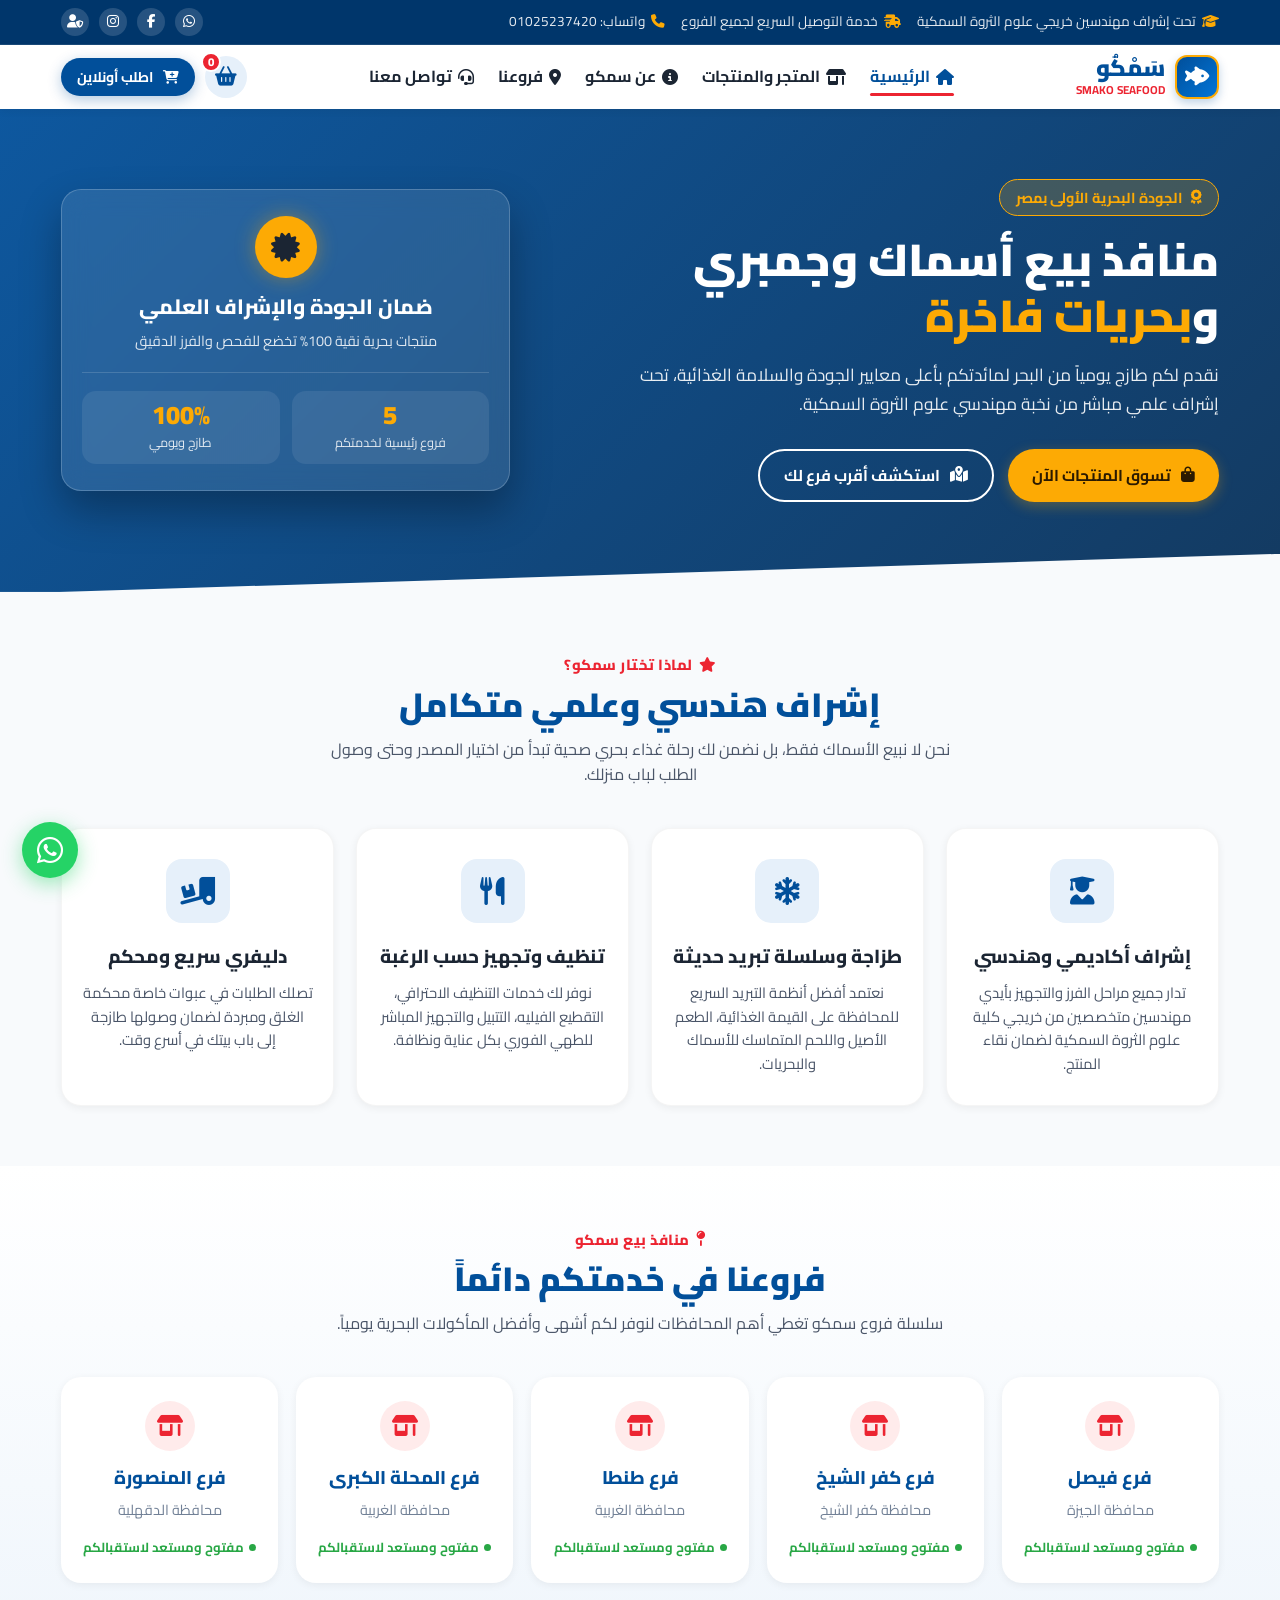
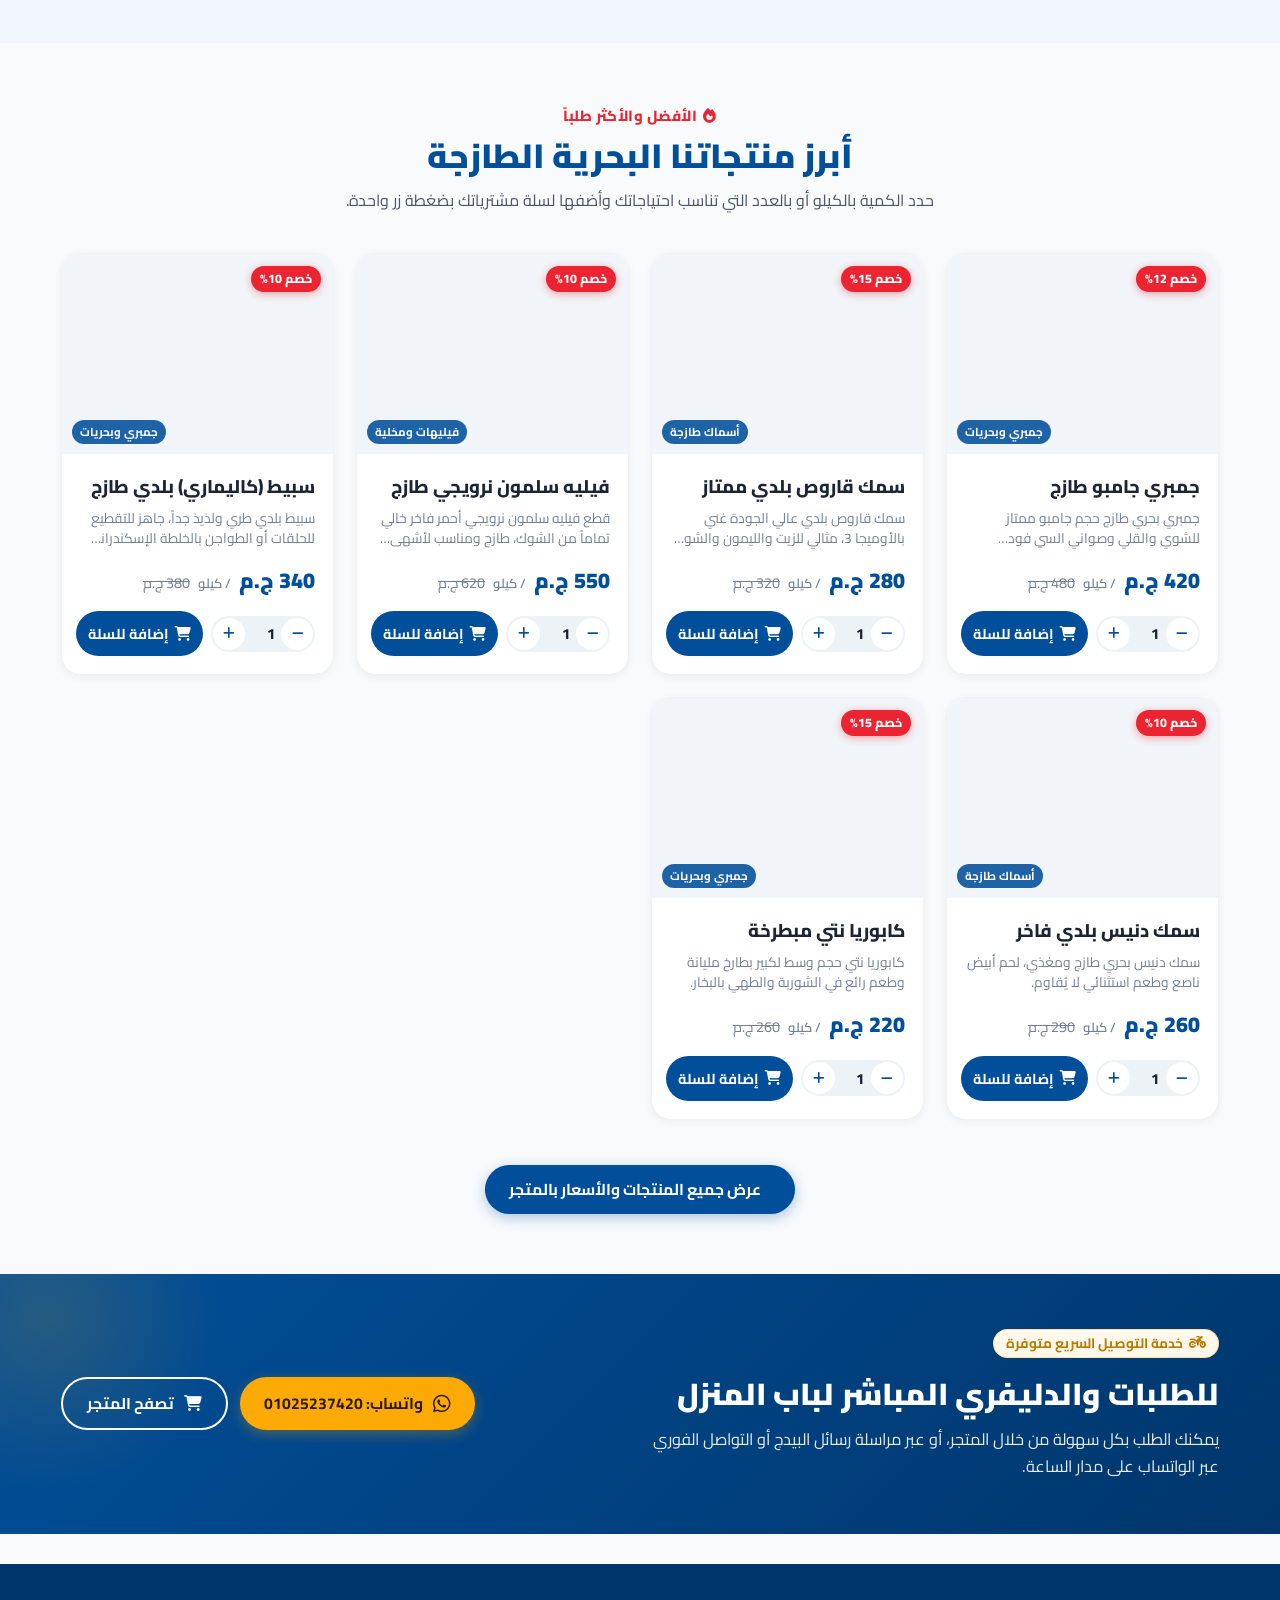
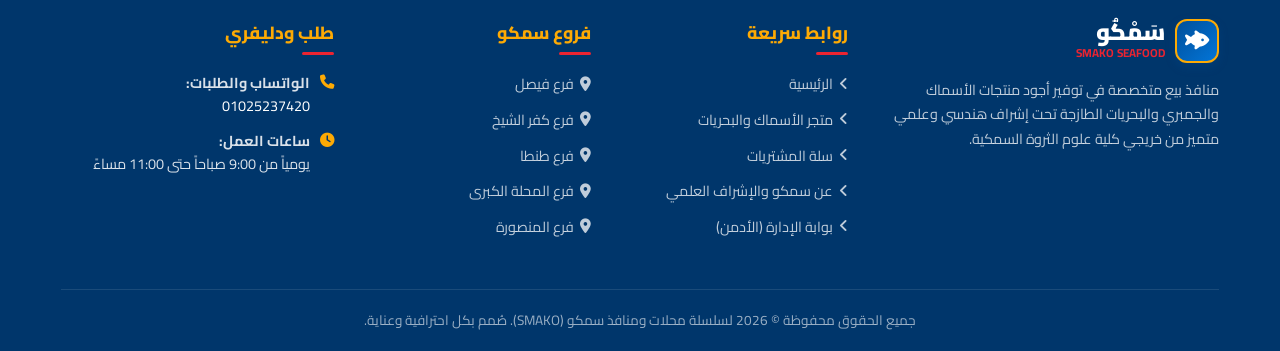
<file: index.html>
<!DOCTYPE html>
<html lang="ar" dir="rtl">
<head>
  <meta charset="UTF-8">
  <meta name="viewport" content="width=device-width, initial-scale=1.0">
  <title>سمكو | SMAKO - منافذ بيع أسماك وجمبري وبحريات فاخرة</title>
  <meta name="description" content="سلسلة منافذ بيع منتجات أسماك وجمبري وبحريات فاخرة تحت إشراف مهندسين من خريجي كلية علوم الثروة السمكية. فروعنا في فيصل، كفر الشيخ، طنطا، المحلة الكبرى، والمنصورة.">
  <!-- Google Font Cairo -->
  <link rel="preconnect" href="https://fonts.googleapis.com">
  <link rel="preconnect" href="https://fonts.gstatic.com" crossorigin>
  <link href="https://fonts.googleapis.com/css2?family=Cairo:wght@300;400;600;700;800;900&display=swap" rel="stylesheet">
  <!-- Font Awesome Icons -->
  <link rel="stylesheet" href="https://cdnjs.cloudflare.com/ajax/libs/font-awesome/6.5.1/css/all.min.css">
  <!-- Main Stylesheet -->
  <link rel="stylesheet" href="css/style.css">
</head>
<body>

  <!-- Top Bar -->
  <div class="top-bar">
    <div class="container">
      <div class="top-info">
        <span><i class="fa-solid fa-graduation-cap"></i> تحت إشراف مهندسين خريجي علوم الثروة السمكية</span>
        <span><i class="fa-solid fa-truck-fast"></i> خدمة التوصيل السريع لجميع الفروع</span>
        <span><i class="fa-solid fa-phone"></i> واتساب: 01025237420</span>
      </div>
      <div class="top-social">
        <a href="https://wa.me/201025237420" target="_blank" title="WhatsApp"><i class="fa-brands fa-whatsapp"></i></a>
        <a href="https://facebook.com" target="_blank" title="Facebook"><i class="fa-brands fa-facebook-f"></i></a>
        <a href="https://instagram.com" target="_blank" title="Instagram"><i class="fa-brands fa-instagram"></i></a>
        <a href="admin.html" title="لوحة تحكم الإدارة"><i class="fa-solid fa-user-shield"></i></a>
      </div>
    </div>
  </div>

  <!-- Main Navbar -->
  <header class="navbar">
    <div class="container">
      <a href="index.html" class="brand-logo">
        <div class="logo-icon">
          <i class="fa-solid fa-fish-fins"></i>
        </div>
        <div class="brand-text">
          <h1>سَمْكُو</h1>
          <span>SMAKO SEAFOOD</span>
        </div>
      </a>

      <nav class="nav-links">
        <a href="index.html" class="active"><i class="fa-solid fa-house"></i> الرئيسية</a>
        <a href="shop.html"><i class="fa-solid fa-shop"></i> المتجر والمنتجات</a>
        <a href="#about"><i class="fa-solid fa-circle-info"></i> عن سمكو</a>
        <a href="#branches"><i class="fa-solid fa-location-dot"></i> فروعنا</a>
        <a href="#contact"><i class="fa-solid fa-headset"></i> تواصل معنا</a>
      </nav>

      <div class="nav-actions">
        <a href="cart.html" class="cart-btn" title="عربة التسوق">
          <i class="fa-solid fa-basket-shopping"></i>
          <span class="cart-count">0</span>
        </a>
        <a href="shop.html" class="btn btn-primary btn-sm">
          <i class="fa-solid fa-cart-plus"></i>
          <span>اطلب أونلاين</span>
        </a>
        <button type="button" class="menu-toggle" aria-label="القائمة">
          <i class="fa-solid fa-bars"></i>
        </button>
      </div>
    </div>
  </header>

  <!-- Hero Section -->
  <section class="hero">
    <div class="container">
      <div class="hero-content">
        <div class="hero-text-wrapper">
          <div class="hero-tag">
            <i class="fa-solid fa-award"></i>
            <span>الجودة البحرية الأولى بمصر</span>
          </div>
          <h2 class="hero-title">
            منافذ بيع أسماك وجمبري و<span>بحريات فاخرة</span>
          </h2>
          <p class="hero-desc">
            نقدم لكم طازج يومياً من البحر لمائدتكم بأعلى معايير الجودة والسلامة الغذائية، تحت إشراف علمي مباشر من نخبة مهندسي علوم الثروة السمكية.
          </p>
          <div class="hero-btns">
            <a href="shop.html" class="btn btn-gold">
              <i class="fa-solid fa-bag-shopping"></i>
              <span>تسوق المنتجات الآن</span>
            </a>
            <a href="#branches" class="btn btn-outline-white">
              <i class="fa-solid fa-map-location-dot"></i>
              <span>استكشف أقرب فرع لك</span>
            </a>
          </div>
        </div>

        <div class="hero-card">
          <div class="hero-card-header">
            <div class="hero-card-icon">
              <i class="fa-solid fa-certificate"></i>
            </div>
            <h3>ضمان الجودة والإشراف العلمي</h3>
            <p>منتجات بحرية نقية 100% تخضع للفحص والفرز الدقيق</p>
          </div>
          <div class="hero-stats">
            <div class="hero-stat-item">
              <span class="hero-stat-num">5</span>
              <span class="hero-stat-label">فروع رئيسية لخدمتكم</span>
            </div>
            <div class="hero-stat-item">
              <span class="hero-stat-num">100%</span>
              <span class="hero-stat-label">طازج ويومي</span>
            </div>
          </div>
        </div>
      </div>
    </div>
  </section>

  <!-- Features / About Section -->
  <section class="features-section" id="about">
    <div class="container">
      <div class="section-header">
        <span class="section-subtitle"><i class="fa-solid fa-star"></i> لماذا تختار سمكو؟</span>
        <h2 class="section-title">إشراف هندسي وعلمي متكامل</h2>
        <p class="section-desc">نحن لا نبيع الأسماك فقط، بل نضمن لك رحلة غذاء بحري صحية تبدأ من اختيار المصدر وحتى وصول الطلب لباب منزلك.</p>
      </div>

      <div class="features-grid">
        <div class="feature-card">
          <div class="feature-icon-wrapper">
            <i class="fa-solid fa-user-graduate"></i>
          </div>
          <h3 class="feature-title">إشراف أكاديمي وهندسي</h3>
          <p class="feature-text">تدار جميع مراحل الفرز والتجهيز بأيدي مهندسين متخصصين من خريجي كلية علوم الثروة السمكية لضمان نقاء المنتج.</p>
        </div>

        <div class="feature-card">
          <div class="feature-icon-wrapper">
            <i class="fa-solid fa-snowflake"></i>
          </div>
          <h3 class="feature-title">طزاجة وسلسلة تبريد حديثة</h3>
          <p class="feature-text">نعتمد أفضل أنظمة التبريد السريع للمحافظة على القيمة الغذائية، الطعم الأصيل واللحم المتماسك للأسماك والبحريات.</p>
        </div>

        <div class="feature-card">
          <div class="feature-icon-wrapper">
            <i class="fa-solid fa-utensils"></i>
          </div>
          <h3 class="feature-title">تنظيف وتجهيز حسب الرغبة</h3>
          <p class="feature-text">نوفر لك خدمات التنظيف الاحترافي، التقطيع الفيليه، التتبيل والتجهيز المباشر للطهي الفوري بكل عناية ونظافة.</p>
        </div>

        <div class="feature-card">
          <div class="feature-icon-wrapper">
            <i class="fa-solid fa-truck-ramp-box"></i>
          </div>
          <h3 class="feature-title">دليفري سريع ومحكم</h3>
          <p class="feature-text">تصلك الطلبات في عبوات خاصة محكمة الغلق ومبردة لضمان وصولها طازجة إلى باب بيتك في أسرع وقت.</p>
        </div>
      </div>
    </div>
  </section>

  <!-- Branches Section -->
  <section class="branches-section" id="branches">
    <div class="container">
      <div class="section-header">
        <span class="section-subtitle"><i class="fa-solid fa-map-pin"></i> منافذ بيع سمكو</span>
        <h2 class="section-title">فروعنا في خدمتكم دائماً</h2>
        <p class="section-desc">سلسلة فروع سمكو تغطي أهم المحافظات لنوفر لكم أشهى وأفضل المأكولات البحرية يومياً.</p>
      </div>

      <div class="branches-grid">
        <!-- Branch 1: Faisal -->
        <div class="branch-card">
          <div class="branch-icon"><i class="fa-solid fa-shop"></i></div>
          <h3 class="branch-name">فرع فيصل</h3>
          <p style="color: var(--gray); font-size: 0.9rem; margin-bottom: 12px;">محافظة الجيزة</p>
          <span class="branch-status">مفتوح ومستعد لاستقبالكم</span>
        </div>

        <!-- Branch 2: Kafr El-Sheikh -->
        <div class="branch-card">
          <div class="branch-icon"><i class="fa-solid fa-shop"></i></div>
          <h3 class="branch-name">فرع كفر الشيخ</h3>
          <p style="color: var(--gray); font-size: 0.9rem; margin-bottom: 12px;">محافظة كفر الشيخ</p>
          <span class="branch-status">مفتوح ومستعد لاستقبالكم</span>
        </div>

        <!-- Branch 3: Tanta -->
        <div class="branch-card">
          <div class="branch-icon"><i class="fa-solid fa-shop"></i></div>
          <h3 class="branch-name">فرع طنطا</h3>
          <p style="color: var(--gray); font-size: 0.9rem; margin-bottom: 12px;">محافظة الغربية</p>
          <span class="branch-status">مفتوح ومستعد لاستقبالكم</span>
        </div>

        <!-- Branch 4: Mahalla -->
        <div class="branch-card">
          <div class="branch-icon"><i class="fa-solid fa-shop"></i></div>
          <h3 class="branch-name">فرع المحلة الكبرى</h3>
          <p style="color: var(--gray); font-size: 0.9rem; margin-bottom: 12px;">محافظة الغربية</p>
          <span class="branch-status">مفتوح ومستعد لاستقبالكم</span>
        </div>

        <!-- Branch 5: Mansoura -->
        <div class="branch-card">
          <div class="branch-icon"><i class="fa-solid fa-shop"></i></div>
          <h3 class="branch-name">فرع المنصورة</h3>
          <p style="color: var(--gray); font-size: 0.9rem; margin-bottom: 12px;">محافظة الدقهلية</p>
          <span class="branch-status">مفتوح ومستعد لاستقبالكم</span>
        </div>
      </div>
    </div>
  </section>

  <!-- Featured Products Section -->
  <section class="products-section">
    <div class="container">
      <div class="section-header">
        <span class="section-subtitle"><i class="fa-solid fa-fire"></i> الأفضل والأكثر طلباً</span>
        <h2 class="section-title">أبرز منتجاتنا البحرية الطازجة</h2>
        <p class="section-desc">حدد الكمية بالكيلو أو بالعدد التي تناسب احتياجاتك وأضفها لسلة مشترياتك بضغطة زر واحدة.</p>
      </div>

      <div class="products-grid" id="featured-products-grid">
        <!-- Injected via JavaScript -->
      </div>

      <div style="text-align: center; margin-top: 45px;">
        <a href="shop.html" class="btn btn-primary">
          <i class="fa-solid fa-grid-2-plus"></i>
          <span>عرض جميع المنتجات والأسعار بالمتجر</span>
        </a>
      </div>
    </div>
  </section>

  <!-- Delivery Banner -->
  <section class="delivery-banner" id="contact">
    <div class="container">
      <div class="delivery-content">
        <div class="delivery-text">
          <div class="badge badge-gold" style="margin-bottom: 12px;">
            <i class="fa-solid fa-motorcycle"></i> خدمة التوصيل السريع متوفرة
          </div>
          <h2>للطلبات والدليفري المباشر لباب المنزل</h2>
          <p>
            يمكنك الطلب بكل سهولة من خلال المتجر، أو عبر مراسلة رسائل البيدج أو التواصل الفوري عبر الواتساب على مدار الساعة.
          </p>
        </div>
        <div class="delivery-actions">
          <a href="https://wa.me/201025237420" target="_blank" class="btn btn-gold">
            <i class="fa-brands fa-whatsapp" style="font-size: 1.25rem;"></i>
            <span>واتساب: 01025237420</span>
          </a>
          <a href="shop.html" class="btn btn-outline-white">
            <i class="fa-solid fa-cart-shopping"></i>
            <span>تصفح المتجر</span>
          </a>
        </div>
      </div>
    </div>
  </section>

  <!-- Footer -->
  <footer class="footer">
    <div class="container">
      <div class="footer-grid">
        <div class="footer-about">
          <div class="brand-logo">
            <div class="logo-icon">
              <i class="fa-solid fa-fish-fins"></i>
            </div>
            <div class="brand-text">
              <h1>سَمْكُو</h1>
              <span>SMAKO SEAFOOD</span>
            </div>
          </div>
          <p>
            منافذ بيع متخصصة في توفير أجود منتجات الأسماك والجمبري والبحريات الطازجة تحت إشراف هندسي وعلمي متميز من خريجي كلية علوم الثروة السمكية.
          </p>
        </div>

        <div class="footer-col">
          <h4>روابط سريعة</h4>
          <ul class="footer-links">
            <li><a href="index.html"><i class="fa-solid fa-angle-left"></i> الرئيسية</a></li>
            <li><a href="shop.html"><i class="fa-solid fa-angle-left"></i> متجر الأسماك والبحريات</a></li>
            <li><a href="cart.html"><i class="fa-solid fa-angle-left"></i> سلة المشتريات</a></li>
            <li><a href="#about"><i class="fa-solid fa-angle-left"></i> عن سمكو والإشراف العلمي</a></li>
            <li><a href="admin.html"><i class="fa-solid fa-angle-left"></i> بوابة الإدارة (الأدمن)</a></li>
          </ul>
        </div>

        <div class="footer-col">
          <h4>فروع سمكو</h4>
          <ul class="footer-links">
            <li><a href="#branches"><i class="fa-solid fa-location-dot"></i> فرع فيصل</a></li>
            <li><a href="#branches"><i class="fa-solid fa-location-dot"></i> فرع كفر الشيخ</a></li>
            <li><a href="#branches"><i class="fa-solid fa-location-dot"></i> فرع طنطا</a></li>
            <li><a href="#branches"><i class="fa-solid fa-location-dot"></i> فرع المحلة الكبرى</a></li>
            <li><a href="#branches"><i class="fa-solid fa-location-dot"></i> فرع المنصورة</a></li>
          </ul>
        </div>

        <div class="footer-col footer-contact">
          <h4>طلب ودليفري</h4>
          <ul>
            <li>
              <i class="fa-solid fa-phone"></i>
              <div>
                <strong>الواتساب والطلبات:</strong><br>
                <a href="tel:01025237420" style="color: var(--white); direction: ltr; display: inline-block;">01025237420</a>
              </div>
            </li>
            <li>
              <i class="fa-solid fa-clock"></i>
              <div>
                <strong>ساعات العمل:</strong><br>
                يومياً من 9:00 صباحاً حتى 11:00 مساءً
              </div>
            </li>
          </ul>
        </div>
      </div>

      <div class="footer-bottom">
        <p>جميع الحقوق محفوظة © 2026 لسلسلة محلات ومنافذ سمكو (SMAKO). صُمم بكل احترافية وعناية.</p>
      </div>
    </div>
  </footer>

  <!-- Floating WhatsApp Button -->
  <a href="https://wa.me/201025237420" target="_blank" class="whatsapp-float" title="تواصل مباشر عبر الواتساب">
    <i class="fa-brands fa-whatsapp"></i>
  </a>

  <!-- Scripts -->
  <script src="js/app.js"></script>
</body>
</html>
</file>
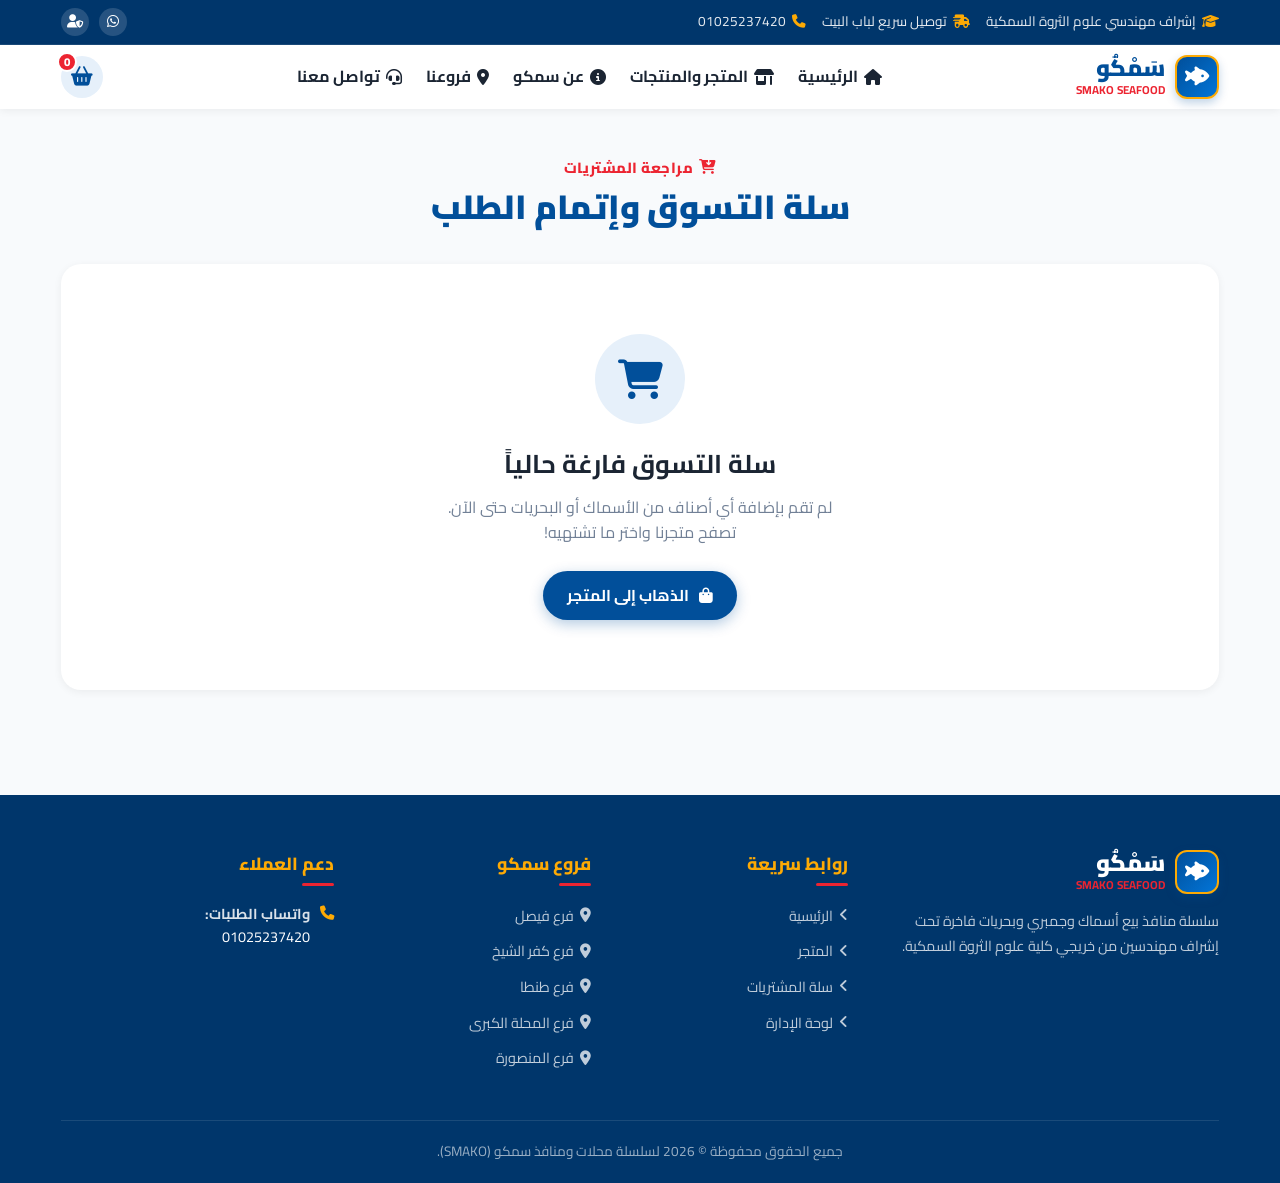
<file: cart.html>
<!DOCTYPE html>
<html lang="ar" dir="rtl">

<head>
  <meta charset="UTF-8">
  <meta name="viewport" content="width=device-width, initial-scale=1.0">
  <title>سلة المشتريات وتأكيد الطلب | سمكو SMAKO</title>
  <meta name="description"
    content="عربة تسوق سمكو - راجع طلبك من الأسماك والبحريات وأكده مباشرة عبر الواتساب لتصلك طازجة أينما كنت.">
  <!-- Google Font Cairo -->
  <link rel="preconnect" href="https://fonts.googleapis.com">
  <link rel="preconnect" href="https://fonts.gstatic.com" crossorigin>
  <link href="https://fonts.googleapis.com/css2?family=Cairo:wght@300;400;600;700;800;900&display=swap"
    rel="stylesheet">
  <!-- Font Awesome Icons -->
  <link rel="stylesheet" href="https://cdnjs.cloudflare.com/ajax/libs/font-awesome/6.5.1/css/all.min.css">
  <!-- Main Stylesheet -->
  <link rel="stylesheet" href="css/style.css">
</head>

<body>

  <!-- Top Bar -->
  <div class="top-bar">
    <div class="container">
      <div class="top-info">
        <span><i class="fa-solid fa-graduation-cap"></i> إشراف مهندسي علوم الثروة السمكية</span>
        <span><i class="fa-solid fa-truck-fast"></i> توصيل سريع لباب البيت</span>
        <span><i class="fa-solid fa-phone"></i> 01025237420</span>
      </div>
      <div class="top-social">
        <a href="https://wa.me/201012567737" target="_blank" title="WhatsApp"><i class="fa-brands fa-whatsapp"></i></a>
        <a href="admin.html" title="لوحة الإدارة"><i class="fa-solid fa-user-shield"></i></a>
      </div>
    </div>
  </div>

  <!-- Main Navbar -->
  <header class="navbar">
    <div class="container">
      <a href="index.html" class="brand-logo">
        <div class="logo-icon">
          <i class="fa-solid fa-fish-fins"></i>
        </div>
        <div class="brand-text">
          <h1>سَمْكُو</h1>
          <span>SMAKO SEAFOOD</span>
        </div>
      </a>

      <nav class="nav-links">
        <a href="index.html"><i class="fa-solid fa-house"></i> الرئيسية</a>
        <a href="shop.html"><i class="fa-solid fa-shop"></i> المتجر والمنتجات</a>
        <a href="index.html#about"><i class="fa-solid fa-circle-info"></i> عن سمكو</a>
        <a href="index.html#branches"><i class="fa-solid fa-location-dot"></i> فروعنا</a>
        <a href="index.html#contact"><i class="fa-solid fa-headset"></i> تواصل معنا</a>
      </nav>

      <div class="nav-actions">
        <a href="cart.html" class="cart-btn" title="عربة التسوق">
          <i class="fa-solid fa-basket-shopping"></i>
          <span class="cart-count">0</span>
        </a>
        <button type="button" class="menu-toggle" aria-label="القائمة">
          <i class="fa-solid fa-bars"></i>
        </button>
      </div>
    </div>
  </header>

  <!-- Cart Content -->
  <main class="cart-page">
    <div class="container">

      <div class="section-header" style="margin-bottom: 35px;">
        <span class="section-subtitle"><i class="fa-solid fa-cart-arrow-down"></i> مراجعة المشتريات</span>
        <h1 class="section-title">سلة التسوق وإتمام الطلب</h1>
      </div>

      <!-- Empty State -->
      <div id="empty-cart-state"
        style="display: none; text-align: center; padding: 70px 20px; background: var(--white); border-radius: var(--radius-lg); box-shadow: var(--shadow-sm);">
        <div
          style="width: 90px; height: 90px; background: var(--primary-light); color: var(--primary); border-radius: 50%; display: flex; align-items: center; justify-content: center; font-size: 2.5rem; margin: 0 auto 20px;">
          <i class="fa-solid fa-cart-shopping"></i>
        </div>
        <h2 style="font-size: 1.6rem; color: var(--dark); margin-bottom: 10px;">سلة التسوق فارغة حالياً</h2>
        <p style="color: var(--gray); margin-bottom: 25px; max-width: 400px; margin-left: auto; margin-right: auto;">
          لم تقم بإضافة أي أصناف من الأسماك أو البحريات حتى الآن. تصفح متجرنا واختر ما تشتهيه!
        </p>
        <a href="shop.html" class="btn btn-primary">
          <i class="fa-solid fa-bag-shopping"></i>
          <span>الذهاب إلى المتجر</span>
        </a>
      </div>

      <!-- Cart Grid Wrapper -->
      <div class="cart-layout" id="cart-layout-wrapper">

        <!-- Cart Items Table -->
        <div class="cart-items-card">
          <h2
            style="font-size: 1.3rem; font-weight: 800; color: var(--primary); margin-bottom: 20px; display: flex; align-items: center; gap: 10px;">
            <i class="fa-solid fa-list-check"></i> الأصناف المختارة
          </h2>
          <div class="cart-table-wrapper">
            <table class="cart-table">
              <thead>
                <tr>
                  <th>المنتج</th>
                  <th>الكمية المطلوبة</th>
                  <th>الإجمالي</th>
                  <th style="text-align: center;">حذف</th>
                </tr>
              </thead>
              <tbody id="cart-items-container">
                <!-- Cart items dynamically rendered -->
              </tbody>
            </table>
          </div>
          <div
            style="margin-top: 25px; display: flex; justify-content: space-between; align-items: center; flex-wrap: wrap; gap: 15px;">
            <a href="shop.html" class="btn btn-outline btn-sm">
              <i class="fa-solid fa-arrow-right"></i>
              <span>متابعة التسوق وإضافة أصناف أخرى</span>
            </a>
          </div>
        </div>

        <!-- Order Summary & Checkout Form -->
        <div class="cart-summary-card">
          <h2 class="summary-title">
            <i class="fa-solid fa-receipt"></i> ملخص الطلب وبيانات التوصيل
          </h2>

          <div class="summary-row">
            <span>عدد الأصناف:</span>
            <span id="cart-items-count-text" style="font-weight: 700;">0 صنف</span>
          </div>
          <div class="summary-row">
            <span>المجموع الفرعي:</span>
            <span id="cart-subtotal" style="font-weight: 700;">0 ج.م</span>
          </div>
          <div class="summary-row total">
            <span>إجمالي الحساب:</span>
            <span id="cart-final-total">0 ج.م</span>
          </div>

          <form id="checkout-form" class="checkout-form">
            <div class="form-group">
              <label for="customer-name"><i class="fa-solid fa-user"></i> اسم العميل الكريم *</label>
              <input type="text" id="customer-name" class="form-control" placeholder="أدخل اسمك بالكامل" required>
            </div>

            <div class="form-group">
              <label for="customer-phone"><i class="fa-solid fa-phone"></i> رقم الهاتف المحمول *</label>
              <input type="tel" id="customer-phone" class="form-control" placeholder="01xxxxxxxxx" required>
            </div>

            <div class="form-group">
              <label for="customer-branch"><i class="fa-solid fa-location-dot"></i> اختر أقرب فرع إليك</label>
              <select id="customer-branch" class="form-control">
                <option value="فرع فيصل (الجيزة)">فرع فيصل (الجيزة)</option>
                <option value="فرع كفر الشيخ">فرع كفر الشيخ</option>
                <option value="فرع طنطا (الغربية)">فرع طنطا (الغربية)</option>
                <option value="فرع المحلة الكبرى (الغربية)">فرع المحلة الكبرى (الغربية)</option>
                <option value="فرع المنصورة (الدقهلية)">فرع المنصورة (الدقهلية)</option>
              </select>
            </div>

            <div class="form-group">
              <label for="customer-address"><i class="fa-solid fa-map-location-dot"></i> عنوان التوصيل بالتفصيل
                *</label>
              <textarea id="customer-address" class="form-control" rows="2"
                placeholder="المنطقة، اسم الشارع، رقم العمارة والدور والشقة" required></textarea>
            </div>

            <div class="form-group">
              <label for="customer-notes"><i class="fa-solid fa-pen-fancy"></i> ملاحظات خاصة (طريقة التنظيف /
                التجهيز)</label>
              <textarea id="customer-notes" class="form-control" rows="2"
                placeholder="مثال: تنظيف سنجاري، قلي، شوي بالردة، تقطيع فيليه..."></textarea>
            </div>

            <button type="submit" class="btn btn-accent"
              style="width: 100%; margin-top: 15px; font-size: 1.1rem; padding: 14px;">
              <i class="fa-brands fa-whatsapp" style="font-size: 1.4rem;"></i>
              <span>إرسال وتأكيد الطلب عبر واتساب</span>
            </button>
            <p style="text-align: center; font-size: 0.8rem; color: var(--gray); margin-top: 10px;">
              <i class="fa-solid fa-shield-halved"></i> سيتم فتح محادثة الواتساب مباشرة مع فريق خدمة عملاء سمكو بكافة
              تفاصيل طلبك
            </p>
          </form>
        </div>

      </div>

    </div>
  </main>

  <!-- Footer -->
  <footer class="footer">
    <div class="container">
      <div class="footer-grid">
        <div class="footer-about">
          <div class="brand-logo">
            <div class="logo-icon">
              <i class="fa-solid fa-fish-fins"></i>
            </div>
            <div class="brand-text">
              <h1>سَمْكُو</h1>
              <span>SMAKO SEAFOOD</span>
            </div>
          </div>
          <p>
            سلسلة منافذ بيع أسماك وجمبري وبحريات فاخرة تحت إشراف مهندسين من خريجي كلية علوم الثروة السمكية.
          </p>
        </div>

        <div class="footer-col">
          <h4>روابط سريعة</h4>
          <ul class="footer-links">
            <li><a href="index.html"><i class="fa-solid fa-angle-left"></i> الرئيسية</a></li>
            <li><a href="shop.html"><i class="fa-solid fa-angle-left"></i> المتجر</a></li>
            <li><a href="cart.html"><i class="fa-solid fa-angle-left"></i> سلة المشتريات</a></li>
            <li><a href="admin.html"><i class="fa-solid fa-angle-left"></i> لوحة الإدارة</a></li>
          </ul>
        </div>

        <div class="footer-col">
          <h4>فروع سمكو</h4>
          <ul class="footer-links">
            <li><a href="index.html#branches"><i class="fa-solid fa-location-dot"></i> فرع فيصل</a></li>
            <li><a href="index.html#branches"><i class="fa-solid fa-location-dot"></i> فرع كفر الشيخ</a></li>
            <li><a href="index.html#branches"><i class="fa-solid fa-location-dot"></i> فرع طنطا</a></li>
            <li><a href="index.html#branches"><i class="fa-solid fa-location-dot"></i> فرع المحلة الكبرى</a></li>
            <li><a href="index.html#branches"><i class="fa-solid fa-location-dot"></i> فرع المنصورة</a></li>
          </ul>
        </div>

        <div class="footer-col footer-contact">
          <h4>دعم العملاء</h4>
          <ul>
            <li>
              <i class="fa-solid fa-phone"></i>
              <div>
                <strong>واتساب الطلبات:</strong><br>
                <a href="https://wa.me/201012567737" target="_blank"
                  style="color: var(--white); direction: ltr; display: inline-block;">01025237420</a>
              </div>
            </li>
          </ul>
        </div>
      </div>

      <div class="footer-bottom">
        <p>جميع الحقوق محفوظة © 2026 لسلسلة محلات ومنافذ سمكو (SMAKO).</p>
      </div>
    </div>
  </footer>

  <!-- Scripts -->
  <script src="js/app.js"></script>
  <script src="js/cart.js"></script>
</body>

</html>
</file>
<file: css/style.css>
@import url('https://fonts.googleapis.com/css2?family=Cairo:wght@300;400;600;700;800;900&display=swap');

:root {
  --primary: #014F9A;
  --primary-dark: #00366b;
  --primary-light: #e6f0fa;
  --accent: #EC2431;
  --accent-hover: #c91723;
  --gold: #FDAA04;
  --gold-hover: #e09400;
  --gold-light: #fff8eb;
  --dark: #1b2533;
  --gray-dark: #4a5568;
  --gray: #718096;
  --gray-light: #edf2f7;
  --gray-bg: #f8fafc;
  --white: #ffffff;
  --shadow-sm: 0 2px 8px rgba(0,0,0,0.06);
  --shadow-md: 0 6px 18px rgba(1, 79, 154, 0.1);
  --shadow-lg: 0 12px 30px rgba(1, 79, 154, 0.15);
  --radius-sm: 8px;
  --radius-md: 14px;
  --radius-lg: 20px;
  --radius-full: 9999px;
  --transition: all 0.3s cubic-bezier(0.4, 0, 0.2, 1);
}

* {
  margin: 0;
  padding: 0;
  box-sizing: border-box;
  font-family: 'Cairo', sans-serif;
  -webkit-tap-highlight-color: transparent;
}

html {
  scroll-behavior: smooth;
}

body {
  direction: rtl;
  text-align: right;
  background-color: var(--gray-bg);
  color: var(--dark);
  line-height: 1.6;
  overflow-x: hidden;
  width: 100%;
  position: relative;
}

a {
  text-decoration: none;
  color: inherit;
  transition: var(--transition);
}

ul {
  list-style: none;
}

img {
  max-width: 100%;
  height: auto;
  display: block;
}

button, input, select, textarea {
  font-family: inherit;
}

.container {
  width: 92%;
  max-width: 1240px;
  margin: 0 auto;
  padding: 0 10px;
}

/* Typography & Badges */
.badge {
  display: inline-flex;
  align-items: center;
  gap: 6px;
  padding: 4px 12px;
  border-radius: var(--radius-full);
  font-size: 0.85rem;
  font-weight: 700;
  line-height: 1.4;
}
.badge-gold {
  background: var(--gold-light);
  color: #b77900;
  border: 1px solid rgba(253, 170, 4, 0.3);
}
.badge-accent {
  background: #ffebeb;
  color: var(--accent);
  border: 1px solid rgba(236, 36, 49, 0.2);
}
.badge-primary {
  background: var(--primary-light);
  color: var(--primary);
}

/* Buttons */
.btn {
  display: inline-flex;
  align-items: center;
  justify-content: center;
  gap: 10px;
  padding: 12px 24px;
  border-radius: var(--radius-full);
  font-size: 0.98rem;
  font-weight: 700;
  cursor: pointer;
  border: none;
  transition: var(--transition);
  outline: none;
  text-align: center;
  white-space: nowrap;
}
.btn-primary {
  background: var(--primary);
  color: var(--white);
  box-shadow: 0 4px 14px rgba(1, 79, 154, 0.3);
}
.btn-primary:hover, .btn-primary:active {
  background: var(--primary-dark);
  transform: translateY(-2px);
  box-shadow: 0 6px 20px rgba(1, 79, 154, 0.4);
}
.btn-accent {
  background: var(--accent);
  color: var(--white);
  box-shadow: 0 4px 14px rgba(236, 36, 49, 0.3);
}
.btn-accent:hover, .btn-accent:active {
  background: var(--accent-hover);
  transform: translateY(-2px);
  box-shadow: 0 6px 20px rgba(236, 36, 49, 0.4);
}
.btn-gold {
  background: var(--gold);
  color: #2b1a00;
  box-shadow: 0 4px 14px rgba(253, 170, 4, 0.3);
}
.btn-gold:hover, .btn-gold:active {
  background: var(--gold-hover);
  transform: translateY(-2px);
}
.btn-outline {
  background: transparent;
  border: 2px solid var(--primary);
  color: var(--primary);
}
.btn-outline:hover, .btn-outline:active {
  background: var(--primary);
  color: var(--white);
}
.btn-outline-white {
  background: transparent;
  border: 2px solid var(--white);
  color: var(--white);
}
.btn-outline-white:hover, .btn-outline-white:active {
  background: var(--white);
  color: var(--primary);
}
.btn-sm {
  padding: 8px 16px;
  font-size: 0.88rem;
}

/* Header & Top Bar */
.top-bar {
  background: var(--primary-dark);
  color: rgba(255,255,255,0.9);
  padding: 8px 0;
  font-size: 0.85rem;
  border-bottom: 1px solid rgba(255,255,255,0.1);
}
.top-bar .container {
  display: flex;
  justify-content: space-between;
  align-items: center;
  flex-wrap: wrap;
  gap: 8px;
}
.top-info {
  display: flex;
  align-items: center;
  gap: 16px;
  flex-wrap: wrap;
}
.top-info span {
  display: inline-flex;
  align-items: center;
  gap: 6px;
}
.top-info i {
  color: var(--gold);
}
.top-social {
  display: flex;
  gap: 10px;
}
.top-social a {
  color: var(--white);
  width: 28px;
  height: 28px;
  display: inline-flex;
  align-items: center;
  justify-content: center;
  background: rgba(255,255,255,0.15);
  border-radius: 50%;
  font-size: 0.85rem;
}
.top-social a:hover {
  background: var(--gold);
  color: var(--dark);
}

/* Navbar */
.navbar {
  background: var(--white);
  box-shadow: var(--shadow-sm);
  position: sticky;
  top: 0;
  z-index: 1000;
  padding: 10px 0;
}
.navbar .container {
  display: flex;
  justify-content: space-between;
  align-items: center;
  position: relative;
}
.brand-logo {
  display: flex;
  align-items: center;
  gap: 10px;
  z-index: 1002;
}
.logo-icon {
  width: 44px;
  height: 44px;
  min-width: 44px;
  background: linear-gradient(135deg, var(--primary), #0275d8);
  border-radius: 12px;
  display: flex;
  align-items: center;
  justify-content: center;
  color: var(--white);
  font-size: 1.35rem;
  box-shadow: 0 4px 10px rgba(1, 79, 154, 0.25);
  border: 2px solid var(--gold);
}
.brand-text h1 {
  font-size: 1.45rem;
  font-weight: 900;
  color: var(--primary);
  line-height: 1.1;
  letter-spacing: -0.5px;
}
.brand-text span {
  font-size: 0.72rem;
  color: var(--accent);
  font-weight: 700;
  display: block;
}

.nav-links {
  display: flex;
  align-items: center;
  gap: 24px;
}
.nav-links a {
  font-weight: 700;
  font-size: 1rem;
  color: var(--dark);
  position: relative;
  padding: 6px 0;
  display: inline-flex;
  align-items: center;
  gap: 6px;
}
.nav-links a::after {
  content: '';
  position: absolute;
  bottom: 0;
  right: 0;
  width: 0;
  height: 3px;
  background: var(--accent);
  transition: var(--transition);
  border-radius: 2px;
}
.nav-links a:hover,
.nav-links a.active {
  color: var(--primary);
}
.nav-links a:hover::after,
.nav-links a.active::after {
  width: 100%;
}

.nav-actions {
  display: flex;
  align-items: center;
  gap: 10px;
}
.cart-btn {
  position: relative;
  background: var(--primary-light);
  color: var(--primary);
  width: 42px;
  height: 42px;
  min-width: 42px;
  border-radius: 50%;
  display: flex;
  align-items: center;
  justify-content: center;
  font-size: 1.2rem;
  transition: var(--transition);
}
.cart-btn:hover {
  background: var(--primary);
  color: var(--white);
}
.cart-count {
  position: absolute;
  top: -4px;
  left: -4px;
  background: var(--accent);
  color: var(--white);
  font-size: 0.72rem;
  font-weight: 800;
  width: 20px;
  height: 20px;
  border-radius: 50%;
  display: flex;
  align-items: center;
  justify-content: center;
  border: 2px solid var(--white);
}
.menu-toggle {
  display: none;
  background: var(--gray-light);
  border: none;
  width: 42px;
  height: 42px;
  min-width: 42px;
  border-radius: 10px;
  font-size: 1.3rem;
  color: var(--primary);
  cursor: pointer;
  align-items: center;
  justify-content: center;
  transition: var(--transition);
}
.menu-toggle:hover {
  background: var(--primary-light);
}

/* Hero Section */
.hero {
  position: relative;
  background: linear-gradient(135deg, rgba(1, 79, 154, 0.95), rgba(0, 42, 84, 0.92)), url('https://images.unsplash.com/photo-1534483509719-3feaee7c30da?auto=format&fit=crop&w=1920&q=80');
  background-size: cover;
  background-position: center;
  color: var(--white);
  padding: 70px 0 90px;
  overflow: hidden;
}
.hero::before {
  content: '';
  position: absolute;
  bottom: -2px;
  left: 0;
  right: 0;
  height: 40px;
  background: var(--gray-bg);
  clip-path: polygon(0 100%, 100% 100%, 100% 0, 0 100%);
}
.hero-content {
  display: grid;
  grid-template-columns: 1.2fr 0.8fr;
  align-items: center;
  gap: 35px;
}
.hero-tag {
  display: inline-flex;
  align-items: center;
  gap: 8px;
  background: rgba(253, 170, 4, 0.2);
  color: var(--gold);
  border: 1px solid var(--gold);
  padding: 6px 16px;
  border-radius: var(--radius-full);
  font-weight: 700;
  font-size: 0.9rem;
  margin-bottom: 16px;
}
.hero-title {
  font-size: 2.8rem;
  font-weight: 900;
  line-height: 1.25;
  margin-bottom: 16px;
}
.hero-title span {
  color: var(--gold);
}
.hero-desc {
  font-size: 1.08rem;
  color: rgba(255, 255, 255, 0.9);
  margin-bottom: 30px;
  max-width: 600px;
  line-height: 1.7;
}
.hero-btns {
  display: flex;
  gap: 14px;
  flex-wrap: wrap;
}
.hero-card {
  background: rgba(255, 255, 255, 0.1);
  backdrop-filter: blur(12px);
  -webkit-backdrop-filter: blur(12px);
  border: 1px solid rgba(255, 255, 255, 0.2);
  border-radius: var(--radius-lg);
  padding: 26px 20px;
  box-shadow: 0 20px 40px rgba(0,0,0,0.3);
  text-align: center;
}
.hero-card-header {
  margin-bottom: 16px;
}
.hero-card-icon {
  width: 62px;
  height: 62px;
  background: var(--gold);
  color: var(--dark);
  border-radius: 50%;
  display: flex;
  align-items: center;
  justify-content: center;
  font-size: 1.8rem;
  margin: 0 auto 12px;
  box-shadow: 0 0 20px rgba(253, 170, 4, 0.4);
}
.hero-card h3 {
  font-size: 1.3rem;
  font-weight: 800;
  color: var(--white);
}
.hero-card p {
  font-size: 0.9rem;
  color: rgba(255,255,255,0.85);
  margin-top: 5px;
}
.hero-stats {
  display: grid;
  grid-template-columns: 1fr 1fr;
  gap: 12px;
  margin-top: 20px;
  border-top: 1px solid rgba(255,255,255,0.15);
  padding-top: 18px;
}
.hero-stat-item {
  background: rgba(255,255,255,0.08);
  padding: 10px;
  border-radius: var(--radius-md);
}
.hero-stat-num {
  font-size: 1.6rem;
  font-weight: 900;
  color: var(--gold);
  display: block;
  line-height: 1.1;
}
.hero-stat-label {
  font-size: 0.8rem;
  color: rgba(255,255,255,0.85);
}

/* Section Header */
.section-header {
  text-align: center;
  margin-bottom: 40px;
}
.section-subtitle {
  color: var(--accent);
  font-weight: 800;
  font-size: 0.92rem;
  text-transform: uppercase;
  letter-spacing: 0.5px;
  display: inline-flex;
  align-items: center;
  gap: 6px;
  margin-bottom: 6px;
}
.section-title {
  font-size: 2.1rem;
  font-weight: 900;
  color: var(--primary);
  line-height: 1.3;
}
.section-desc {
  color: var(--gray-dark);
  font-size: 1rem;
  max-width: 650px;
  margin: 10px auto 0;
  line-height: 1.6;
}

/* Features / About Section */
.features-section {
  padding: 60px 0;
}
.features-grid {
  display: grid;
  grid-template-columns: repeat(auto-fit, minmax(240px, 1fr));
  gap: 22px;
}
.feature-card {
  background: var(--white);
  padding: 30px 20px;
  border-radius: var(--radius-lg);
  box-shadow: var(--shadow-sm);
  border: 1px solid rgba(0,0,0,0.04);
  text-align: center;
  transition: var(--transition);
  position: relative;
  overflow: hidden;
}
.feature-card::before {
  content: '';
  position: absolute;
  top: 0;
  left: 0;
  right: 0;
  height: 4px;
  background: linear-gradient(90deg, var(--primary), var(--gold));
  opacity: 0;
  transition: var(--transition);
}
.feature-card:hover {
  transform: translateY(-6px);
  box-shadow: var(--shadow-lg);
}
.feature-card:hover::before {
  opacity: 1;
}
.feature-icon-wrapper {
  width: 64px;
  height: 64px;
  background: var(--primary-light);
  color: var(--primary);
  border-radius: 16px;
  display: flex;
  align-items: center;
  justify-content: center;
  font-size: 1.75rem;
  margin: 0 auto 18px;
  transition: var(--transition);
}
.feature-card:hover .feature-icon-wrapper {
  background: var(--primary);
  color: var(--white);
  transform: scale(1.05);
}
.feature-title {
  font-size: 1.18rem;
  font-weight: 800;
  color: var(--dark);
  margin-bottom: 10px;
}
.feature-text {
  font-size: 0.92rem;
  color: var(--gray-dark);
  line-height: 1.6;
}

/* Branches Section */
.branches-section {
  padding: 60px 0;
  background: linear-gradient(180deg, var(--white), #f0f6fc);
}
.branches-grid {
  display: grid;
  grid-template-columns: repeat(auto-fit, minmax(200px, 1fr));
  gap: 18px;
}
.branch-card {
  background: var(--white);
  border-radius: var(--radius-lg);
  padding: 22px 16px;
  border: 2px solid transparent;
  box-shadow: var(--shadow-sm);
  transition: var(--transition);
  text-align: center;
  position: relative;
}
.branch-card:hover {
  border-color: var(--gold);
  transform: translateY(-5px);
  box-shadow: var(--shadow-md);
}
.branch-icon {
  width: 50px;
  height: 50px;
  background: #ffebeb;
  color: var(--accent);
  border-radius: 50%;
  display: flex;
  align-items: center;
  justify-content: center;
  font-size: 1.3rem;
  margin: 0 auto 12px;
}
.branch-card:hover .branch-icon {
  background: var(--accent);
  color: var(--white);
}
.branch-name {
  font-size: 1.15rem;
  font-weight: 800;
  color: var(--primary);
  margin-bottom: 6px;
}
.branch-status {
  font-size: 0.82rem;
  color: #28a745;
  font-weight: 700;
  display: inline-flex;
  align-items: center;
  gap: 5px;
}
.branch-status::before {
  content: '';
  width: 7px;
  height: 7px;
  background: #28a745;
  border-radius: 50%;
  display: inline-block;
}

/* Products Section & Cards */
.products-section {
  padding: 60px 0;
}
.categories-filter {
  display: flex;
  justify-content: center;
  gap: 10px;
  flex-wrap: wrap;
  margin-bottom: 35px;
}
.filter-btn {
  background: var(--white);
  border: 1px solid #e2e8f0;
  padding: 9px 18px;
  border-radius: var(--radius-full);
  font-size: 0.92rem;
  font-weight: 700;
  color: var(--gray-dark);
  cursor: pointer;
  transition: var(--transition);
  display: inline-flex;
  align-items: center;
  gap: 7px;
  white-space: nowrap;
}
.filter-btn:hover,
.filter-btn.active {
  background: var(--primary);
  color: var(--white);
  border-color: var(--primary);
  box-shadow: 0 4px 12px rgba(1, 79, 154, 0.25);
}

.products-grid {
  display: grid;
  grid-template-columns: repeat(auto-fill, minmax(270px, 1fr));
  gap: 22px;
}
.product-card {
  background: var(--white);
  border-radius: var(--radius-lg);
  overflow: hidden;
  box-shadow: var(--shadow-sm);
  border: 1px solid rgba(0,0,0,0.05);
  transition: var(--transition);
  display: flex;
  flex-direction: column;
  position: relative;
}
.product-card:hover {
  transform: translateY(-6px);
  box-shadow: var(--shadow-lg);
}
.product-badge-discount {
  position: absolute;
  top: 12px;
  right: 12px;
  background: var(--accent);
  color: var(--white);
  font-size: 0.78rem;
  font-weight: 800;
  padding: 3px 9px;
  border-radius: var(--radius-full);
  z-index: 2;
  box-shadow: 0 2px 8px rgba(236, 36, 49, 0.4);
}
.product-img-wrapper {
  position: relative;
  height: 200px;
  overflow: hidden;
  background: #f1f5f9;
}
.product-img {
  width: 100%;
  height: 100%;
  object-fit: cover;
  transition: transform 0.5s ease;
}
.product-card:hover .product-img {
  transform: scale(1.06);
}
.product-category-tag {
  position: absolute;
  bottom: 10px;
  left: 10px;
  background: rgba(1, 79, 154, 0.88);
  backdrop-filter: blur(6px);
  -webkit-backdrop-filter: blur(6px);
  color: var(--white);
  font-size: 0.72rem;
  font-weight: 700;
  padding: 3px 8px;
  border-radius: var(--radius-full);
}
.product-body {
  padding: 18px;
  display: flex;
  flex-direction: column;
  flex-grow: 1;
}
.product-title {
  font-size: 1.15rem;
  font-weight: 800;
  color: var(--dark);
  margin-bottom: 6px;
}
.product-desc {
  font-size: 0.86rem;
  color: var(--gray);
  line-height: 1.5;
  margin-bottom: 14px;
  flex-grow: 1;
  display: -webkit-box;
  -webkit-line-clamp: 2;
  -webkit-box-orient: vertical;
  overflow: hidden;
}
.product-pricing {
  display: flex;
  align-items: baseline;
  gap: 8px;
  margin-bottom: 14px;
}
.current-price {
  font-size: 1.35rem;
  font-weight: 900;
  color: var(--primary);
}
.unit-label {
  font-size: 0.82rem;
  color: var(--gray);
  font-weight: 600;
}
.old-price {
  font-size: 0.9rem;
  color: var(--gray);
  text-decoration: line-through;
}

.product-actions {
  display: flex;
  align-items: center;
  gap: 8px;
}
.qty-control {
  display: inline-flex;
  align-items: center;
  background: var(--gray-light);
  border-radius: var(--radius-full);
  padding: 2px;
  flex-shrink: 0;
}
.qty-btn {
  width: 32px;
  height: 32px;
  background: var(--white);
  border: none;
  border-radius: 50%;
  display: flex;
  align-items: center;
  justify-content: center;
  cursor: pointer;
  color: var(--primary);
  font-size: 0.82rem;
  font-weight: 700;
  transition: var(--transition);
}
.qty-btn:hover, .qty-btn:active {
  background: var(--primary);
  color: var(--white);
}
.qty-input {
  width: 36px;
  text-align: center;
  background: transparent;
  border: none;
  font-weight: 800;
  font-size: 0.92rem;
  color: var(--dark);
  outline: none;
}
.btn-add-cart {
  flex-grow: 1;
  background: var(--primary);
  color: var(--white);
  border: none;
  padding: 9px 12px;
  border-radius: var(--radius-full);
  font-weight: 700;
  font-size: 0.9rem;
  cursor: pointer;
  display: inline-flex;
  align-items: center;
  justify-content: center;
  gap: 6px;
  transition: var(--transition);
  white-space: nowrap;
}
.btn-add-cart:hover, .btn-add-cart:active {
  background: var(--accent);
  box-shadow: 0 4px 12px rgba(236, 36, 49, 0.3);
}

/* CTA & Delivery Banner */
.delivery-banner {
  background: linear-gradient(135deg, var(--primary), var(--primary-dark));
  color: var(--white);
  padding: 55px 0;
  position: relative;
  overflow: hidden;
}
.delivery-banner::after {
  content: '';
  position: absolute;
  top: -50%;
  left: -10%;
  width: 350px;
  height: 350px;
  background: radial-gradient(circle, rgba(253, 170, 4, 0.15), transparent 70%);
  border-radius: 50%;
}
.delivery-content {
  display: flex;
  align-items: center;
  justify-content: space-between;
  flex-wrap: wrap;
  gap: 25px;
  position: relative;
  z-index: 2;
}
.delivery-text h2 {
  font-size: 1.9rem;
  font-weight: 900;
  margin-bottom: 8px;
}
.delivery-text p {
  font-size: 1.02rem;
  color: rgba(255,255,255,0.9);
  max-width: 580px;
  line-height: 1.6;
}
.delivery-actions {
  display: flex;
  gap: 12px;
  flex-wrap: wrap;
}

/* Cart Page */
.cart-page {
  padding: 45px 0 75px;
}
.cart-layout {
  display: grid;
  grid-template-columns: 1.5fr 1fr;
  gap: 28px;
  align-items: start;
}
.cart-items-card,
.cart-summary-card {
  background: var(--white);
  border-radius: var(--radius-lg);
  padding: 24px;
  box-shadow: var(--shadow-sm);
  border: 1px solid rgba(0,0,0,0.05);
}
.cart-table-wrapper {
  width: 100%;
  overflow-x: auto;
  -webkit-overflow-scrolling: touch;
}
.cart-table {
  width: 100%;
  border-collapse: collapse;
}
.cart-table th {
  text-align: right;
  padding-bottom: 14px;
  border-bottom: 2px solid var(--gray-light);
  color: var(--gray);
  font-size: 0.92rem;
  white-space: nowrap;
}
.cart-item-row td {
  padding: 16px 8px 16px 0;
  border-bottom: 1px solid var(--gray-light);
  vertical-align: middle;
}
.cart-product-info {
  display: flex;
  align-items: center;
  gap: 12px;
}
.cart-product-img {
  width: 60px;
  height: 60px;
  min-width: 60px;
  border-radius: var(--radius-md);
  object-fit: cover;
}
.cart-product-name {
  font-weight: 800;
  color: var(--dark);
  font-size: 0.98rem;
}
.cart-product-price {
  font-size: 0.82rem;
  color: var(--primary);
  font-weight: 700;
}
.cart-remove-btn {
  background: none;
  border: none;
  color: var(--accent);
  cursor: pointer;
  font-size: 1.1rem;
  transition: var(--transition);
  padding: 6px;
}
.cart-remove-btn:hover {
  transform: scale(1.2);
}

.summary-title {
  font-size: 1.2rem;
  font-weight: 800;
  color: var(--primary);
  margin-bottom: 16px;
  padding-bottom: 10px;
  border-bottom: 2px solid var(--gray-light);
}
.summary-row {
  display: flex;
  justify-content: space-between;
  margin-bottom: 12px;
  font-size: 0.95rem;
  color: var(--gray-dark);
}
.summary-row.total {
  font-size: 1.25rem;
  font-weight: 900;
  color: var(--dark);
  padding-top: 12px;
  border-top: 2px dashed var(--gray-light);
  margin-top: 14px;
}
.summary-row.total span:last-child {
  color: var(--accent);
}

.checkout-form {
  margin-top: 20px;
}
.form-row {
  display: grid;
  grid-template-columns: 1fr 1fr;
  gap: 12px;
}
.form-group {
  margin-bottom: 14px;
}
.form-group label {
  display: block;
  font-weight: 700;
  font-size: 0.9rem;
  margin-bottom: 5px;
  color: var(--dark);
}
.form-control {
  width: 100%;
  padding: 11px 14px;
  border: 1px solid #d2d6dc;
  border-radius: var(--radius-md);
  font-size: 0.95rem;
  outline: none;
  transition: var(--transition);
  background: var(--white);
}
.form-control:focus {
  border-color: var(--primary);
  box-shadow: 0 0 0 3px rgba(1, 79, 154, 0.15);
}

/* Admin Dashboard */
.admin-page {
  padding: 30px 0 70px;
}
.admin-stats-grid {
  display: grid;
  grid-template-columns: repeat(auto-fit, minmax(200px, 1fr));
  gap: 16px;
  margin-bottom: 28px;
}
.stat-box {
  background: var(--white);
  padding: 18px;
  border-radius: var(--radius-lg);
  box-shadow: var(--shadow-sm);
  display: flex;
  align-items: center;
  gap: 15px;
}
.stat-box-icon {
  width: 52px;
  height: 52px;
  min-width: 52px;
  border-radius: 14px;
  display: flex;
  align-items: center;
  justify-content: center;
  font-size: 1.45rem;
}
.stat-blue {
  background: var(--primary-light);
  color: var(--primary);
}
.stat-red {
  background: #ffebeb;
  color: var(--accent);
}
.stat-gold {
  background: var(--gold-light);
  color: #b77900;
}
.stat-box-num {
  font-size: 1.55rem;
  font-weight: 900;
  color: var(--dark);
  line-height: 1.1;
}
.stat-box-label {
  font-size: 0.84rem;
  color: var(--gray);
}

.admin-grid {
  display: grid;
  grid-template-columns: 1.1fr 1.9fr;
  gap: 25px;
  align-items: start;
}
.admin-card {
  background: var(--white);
  border-radius: var(--radius-lg);
  padding: 24px;
  box-shadow: var(--shadow-sm);
}
.admin-card-title {
  font-size: 1.2rem;
  font-weight: 800;
  color: var(--primary);
  margin-bottom: 18px;
  padding-bottom: 10px;
  border-bottom: 2px solid var(--gray-light);
  display: flex;
  align-items: center;
  gap: 8px;
}

.admin-table-wrapper {
  width: 100%;
  overflow-x: auto;
  -webkit-overflow-scrolling: touch;
}
.admin-table {
  width: 100%;
  border-collapse: collapse;
}
.admin-table th {
  text-align: right;
  padding: 10px;
  background: var(--gray-bg);
  font-size: 0.86rem;
  color: var(--gray-dark);
  white-space: nowrap;
}
.admin-table td {
  padding: 12px 10px;
  border-bottom: 1px solid var(--gray-light);
  vertical-align: middle;
}
.admin-product-thumb {
  width: 44px;
  height: 44px;
  min-width: 44px;
  border-radius: var(--radius-sm);
  object-fit: cover;
}
.admin-actions-cell {
  display: flex;
  gap: 6px;
  justify-content: center;
}
.action-btn-sm {
  width: 32px;
  height: 32px;
  border-radius: 8px;
  border: none;
  cursor: pointer;
  display: inline-flex;
  align-items: center;
  justify-content: center;
  font-size: 0.85rem;
  transition: var(--transition);
}
.edit-btn {
  background: var(--primary-light);
  color: var(--primary);
}
.edit-btn:hover {
  background: var(--primary);
  color: var(--white);
}
.delete-btn {
  background: #ffebeb;
  color: var(--accent);
}
.delete-btn:hover {
  background: var(--accent);
  color: var(--white);
}

/* Modal */
.modal-overlay {
  position: fixed;
  top: 0;
  left: 0;
  right: 0;
  bottom: 0;
  background: rgba(0,0,0,0.65);
  backdrop-filter: blur(4px);
  -webkit-backdrop-filter: blur(4px);
  display: flex;
  align-items: center;
  justify-content: center;
  z-index: 9999;
  opacity: 0;
  pointer-events: none;
  transition: var(--transition);
  padding: 15px;
}
.modal-overlay.active {
  opacity: 1;
  pointer-events: auto;
}
.modal-box {
  background: var(--white);
  border-radius: var(--radius-lg);
  width: 100%;
  max-width: 440px;
  padding: 30px 22px;
  box-shadow: 0 20px 50px rgba(0,0,0,0.3);
  transform: scale(0.92);
  transition: var(--transition);
  text-align: center;
}
.modal-overlay.active .modal-box {
  transform: scale(1);
}

/* Footer */
.footer {
  background: var(--primary-dark);
  color: rgba(255,255,255,0.85);
  padding: 55px 0 20px;
  margin-top: 30px;
}
.footer-grid {
  display: grid;
  grid-template-columns: 1.5fr 1fr 1fr 1.2fr;
  gap: 30px;
  margin-bottom: 40px;
}
.footer-about .brand-logo {
  margin-bottom: 15px;
}
.footer-about .brand-text h1 {
  color: var(--white);
}
.footer-about p {
  font-size: 0.9rem;
  line-height: 1.7;
  color: rgba(255,255,255,0.75);
}
.footer-col h4 {
  color: var(--gold);
  font-size: 1.1rem;
  font-weight: 800;
  margin-bottom: 16px;
  position: relative;
  padding-bottom: 8px;
}
.footer-col h4::after {
  content: '';
  position: absolute;
  bottom: 0;
  right: 0;
  width: 32px;
  height: 3px;
  background: var(--accent);
  border-radius: 2px;
}
.footer-links li {
  margin-bottom: 10px;
}
.footer-links a {
  display: inline-flex;
  align-items: center;
  gap: 6px;
  font-size: 0.9rem;
  color: rgba(255,255,255,0.75);
}
.footer-links a:hover {
  color: var(--gold);
  transform: translateX(-4px);
}
.footer-contact li {
  display: flex;
  align-items: flex-start;
  gap: 10px;
  margin-bottom: 12px;
  font-size: 0.9rem;
}
.footer-contact i {
  color: var(--gold);
  margin-top: 4px;
}
.footer-bottom {
  border-top: 1px solid rgba(255,255,255,0.1);
  padding-top: 20px;
  text-align: center;
  font-size: 0.85rem;
  color: rgba(255,255,255,0.6);
}

/* Floating WhatsApp Button */
.whatsapp-float {
  position: fixed;
  bottom: 22px;
  left: 22px;
  background: #25d366;
  color: var(--white);
  width: 56px;
  height: 56px;
  border-radius: 50%;
  display: flex;
  align-items: center;
  justify-content: center;
  font-size: 1.85rem;
  box-shadow: 0 6px 20px rgba(37, 211, 102, 0.45);
  z-index: 999;
  transition: var(--transition);
}
.whatsapp-float:hover, .whatsapp-float:active {
  transform: scale(1.1);
  color: var(--white);
}

/* Toast Notifications */
.toast-container {
  position: fixed;
  bottom: 20px;
  right: 20px;
  z-index: 10000;
  display: flex;
  flex-direction: column;
  gap: 10px;
  max-width: calc(100% - 40px);
}
.toast {
  background: var(--white);
  color: var(--dark);
  padding: 12px 18px;
  border-radius: var(--radius-md);
  box-shadow: var(--shadow-lg);
  border-right: 5px solid var(--primary);
  display: flex;
  align-items: center;
  gap: 10px;
  font-weight: 700;
  font-size: 0.9rem;
  animation: slideIn 0.3s ease forwards;
}
.toast-success {
  border-right-color: #28a745;
}
.toast-success i {
  color: #28a745;
}
.toast-error {
  border-right-color: var(--accent);
}
.toast-error i {
  color: var(--accent);
}

@keyframes slideIn {
  from {
    opacity: 0;
    transform: translateY(20px);
  }
  to {
    opacity: 1;
    transform: translateY(0);
  }
}

/* Backdrop for Mobile Menu */
.nav-backdrop {
  position: fixed;
  top: 0;
  left: 0;
  right: 0;
  bottom: 0;
  background: rgba(0,0,0,0.5);
  backdrop-filter: blur(2px);
  -webkit-backdrop-filter: blur(2px);
  z-index: 998;
  opacity: 0;
  pointer-events: none;
  transition: var(--transition);
}
.nav-backdrop.show {
  opacity: 1;
  pointer-events: auto;
}

/* ==========================================================================
   Comprehensive Mobile & Tablet Responsiveness (@media queries)
   ========================================================================== */

/* Medium Screens & Tablets (max-width: 992px) */
@media (max-width: 992px) {
  .hero-content {
    grid-template-columns: 1fr;
    text-align: center;
    gap: 30px;
  }
  .hero-desc {
    margin: 0 auto 25px;
  }
  .hero-btns {
    justify-content: center;
  }
  .hero-card {
    max-width: 550px;
    margin: 0 auto;
  }
  .cart-layout,
  .admin-grid {
    grid-template-columns: 1fr;
  }
  .footer-grid {
    grid-template-columns: 1fr 1fr;
    gap: 30px;
  }
}

/* Mobile & Small Tablets (max-width: 768px) */
@media (max-width: 768px) {
  .container {
    width: 94%;
    padding: 0 8px;
  }

  /* Top Bar */
  .top-bar {
    padding: 6px 0;
    font-size: 0.78rem;
  }
  .top-bar .container {
    justify-content: center;
    text-align: center;
  }
  .top-info {
    justify-content: center;
    gap: 10px;
  }
  .top-social {
    display: none; /* Keep top bar clean on mobile */
  }

  /* Navbar & Mobile Menu Drawer */
  .navbar {
    padding: 8px 0;
  }
  .menu-toggle {
    display: flex;
  }
  .nav-links {
    display: none;
    position: fixed;
    top: 0;
    right: 0;
    width: 82%;
    max-width: 320px;
    height: 100vh;
    background: var(--white);
    flex-direction: column;
    padding: 75px 20px 30px;
    box-shadow: -5px 0 25px rgba(0,0,0,0.15);
    z-index: 999;
    align-items: stretch;
    gap: 14px;
    overflow-y: auto;
    transform: translateX(100%);
    transition: transform 0.35s cubic-bezier(0.4, 0, 0.2, 1);
  }
  .nav-links.show {
    display: flex;
    transform: translateX(0);
  }
  .nav-links a {
    padding: 12px 16px;
    border-radius: var(--radius-md);
    background: var(--gray-bg);
    font-size: 1.05rem;
    display: flex;
    align-items: center;
    gap: 12px;
  }
  .nav-links a::after {
    display: none;
  }
  .nav-links a.active {
    background: var(--primary);
    color: var(--white);
  }
  .nav-links a.active i {
    color: var(--gold);
  }
  .nav-links a:hover:not(.active) {
    background: var(--primary-light);
  }

  .nav-actions .btn-sm {
    display: none; /* Hide large text button in header on mobile to prevent squishing */
  }

  /* Hero Section */
  .hero {
    padding: 45px 0 65px;
  }
  .hero-title {
    font-size: 2rem;
    line-height: 1.3;
  }
  .hero-desc {
    font-size: 0.98rem;
  }
  .hero-btns {
    flex-direction: column;
    width: 100%;
  }
  .hero-btns .btn {
    width: 100%;
  }

  /* Section Titles */
  .section-header {
    margin-bottom: 30px;
  }
  .section-title {
    font-size: 1.7rem;
  }
  .section-desc {
    font-size: 0.92rem;
  }

  /* Grids */
  .features-section,
  .branches-section,
  .products-section {
    padding: 45px 0;
  }
  .features-grid {
    grid-template-columns: 1fr;
    gap: 16px;
  }
  .branches-grid {
    grid-template-columns: repeat(auto-fit, minmax(150px, 1fr));
    gap: 14px;
  }
  .products-grid {
    grid-template-columns: 1fr;
    gap: 18px;
  }

  /* Delivery Banner */
  .delivery-banner {
    padding: 40px 0;
    text-align: center;
  }
  .delivery-content {
    justify-content: center;
  }
  .delivery-text h2 {
    font-size: 1.6rem;
  }
  .delivery-actions {
    justify-content: center;
    width: 100%;
  }
  .delivery-actions .btn {
    width: 100%;
  }

  /* Cart Layout */
  .cart-page {
    padding: 30px 0 60px;
  }
  .cart-items-card,
  .cart-summary-card {
    padding: 18px 14px;
  }
  .cart-table th,
  .cart-table td {
    padding: 10px 4px;
    font-size: 0.85rem;
  }
  .cart-product-img {
    width: 48px;
    height: 48px;
    min-width: 48px;
  }
  .cart-product-name {
    font-size: 0.88rem;
  }
  .qty-btn {
    width: 28px;
    height: 28px;
  }
  .qty-input {
    width: 30px;
    font-size: 0.85rem;
  }

  /* Floating button */
  .whatsapp-float {
    bottom: 16px;
    left: 16px;
    width: 50px;
    height: 50px;
    font-size: 1.65rem;
  }

  /* Toast */
  .toast-container {
    right: 12px;
    left: 12px;
    bottom: 12px;
    max-width: 100%;
  }
  .toast {
    width: 100%;
    font-size: 0.85rem;
  }

  /* Footer */
  .footer-grid {
    grid-template-columns: 1fr;
    gap: 25px;
  }
}

/* Extra Small Phones (max-width: 480px) */
@media (max-width: 480px) {
  .brand-text h1 {
    font-size: 1.3rem;
  }
  .brand-text span {
    font-size: 0.68rem;
  }
  .logo-icon {
    width: 38px;
    height: 38px;
    min-width: 38px;
    font-size: 1.15rem;
  }

  .hero-title {
    font-size: 1.65rem;
  }
  .hero-card h3 {
    font-size: 1.15rem;
  }
  .hero-stat-num {
    font-size: 1.35rem;
  }

  .categories-filter {
    justify-content: flex-start;
    overflow-x: auto;
    flex-wrap: nowrap;
    padding-bottom: 8px;
    -webkit-overflow-scrolling: touch;
    width: 100%;
  }
  .categories-filter::-webkit-scrollbar {
    height: 4px;
  }
  .categories-filter::-webkit-scrollbar-thumb {
    background: #cbd5e1;
    border-radius: 4px;
  }
  .filter-btn {
    padding: 7px 14px;
    font-size: 0.85rem;
    flex-shrink: 0;
  }

  .product-img-wrapper {
    height: 180px;
  }
  .product-title {
    font-size: 1.08rem;
  }
  .current-price {
    font-size: 1.25rem;
  }
  .btn-add-cart {
    font-size: 0.85rem;
    padding: 8px 10px;
  }

  .admin-stats-grid {
    grid-template-columns: 1fr;
  }
  .form-row {
    grid-template-columns: 1fr;
    gap: 0;
  }
  .admin-card {
    padding: 16px 12px;
  }
  .form-control {
    font-size: 16px; /* Prevents iOS Safari auto-zoom on input focus */
  }
}
</file>
